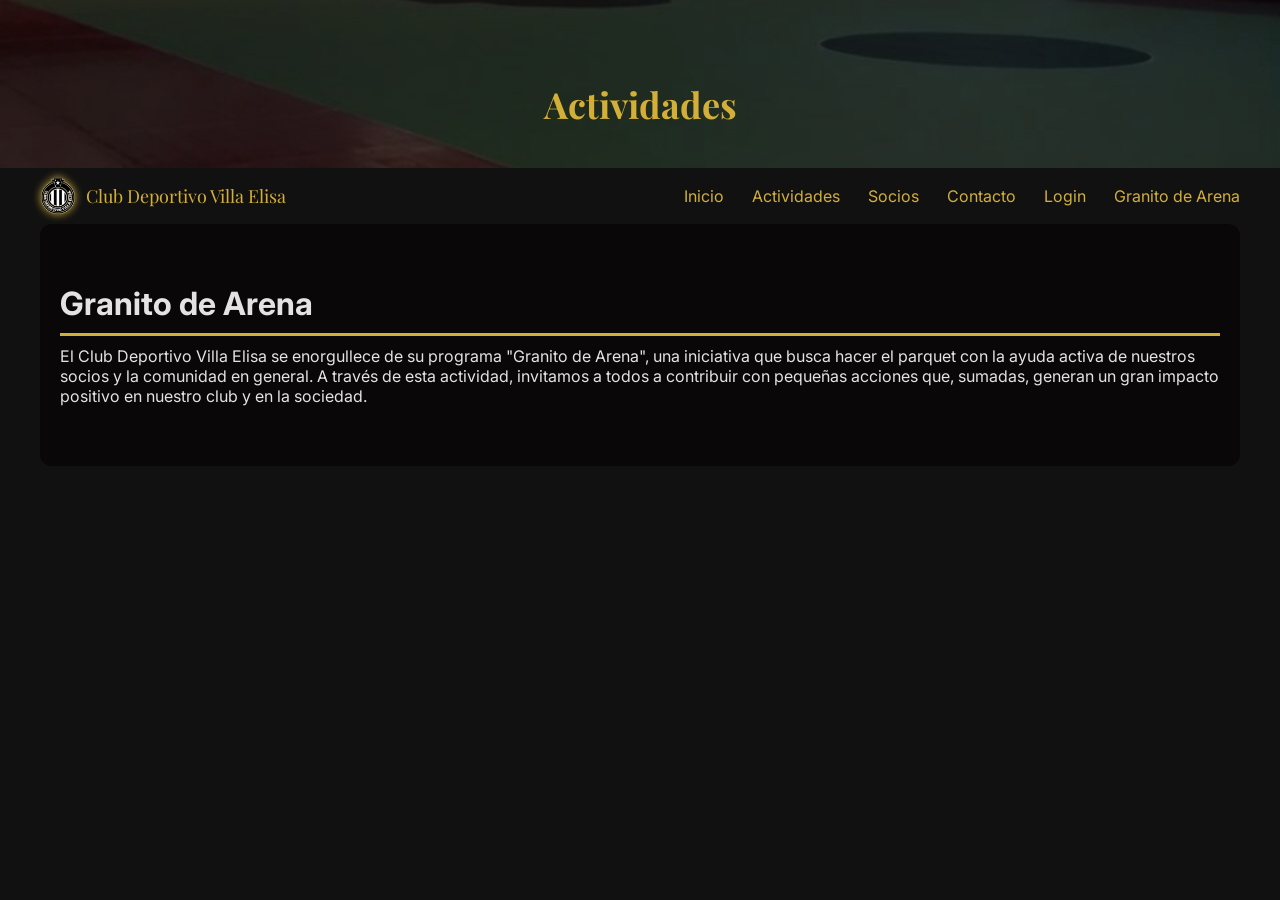
<file: granitodearena.html>
<!DOCTYPE html>
<html lang="es">
  <head>
    <meta charset="UTF-8">
    <meta name="viewport" content="width=device-width, initial-scale=1.0">
    <title>Club Tipazo - Actividades</title>
    <link href="https://fonts.googleapis.com/css2?family=Playfair+Display:wght@700&family=Inter:wght@400;600&display=swap" rel="stylesheet">
    <link rel="stylesheet" href="style.css">
  </head>
  <body>

    <header class="header-chico">
      <div class="header-overlay">
        <h1>Actividades</h1>
      </div>
    </header>

    <nav>
      <div class="nav-contenido">
        <div class="nav-marca">
          <img src="imagenes/logo.png" alt="Escudo" class="nav-escudo">
          <span class="nav-nombre">Club Deportivo Villa Elisa</span>
        </div>
        <button class="nav-hamburguesa" onclick="toggleMenu()">☰</button>
        <div class="nav-links" id="nav-links">
          <a href="index.html" onclick="cerrarMenu()">Inicio</a>
         <a href="actividades.html" onclick="cerrarMenu()">Actividades</a>
         <a href="socios.html" onclick="cerrarMenu()">Socios</a>
         <a href="contacto.html" onclick="cerrarMenu()">Contacto</a>
         <a href="login.html" onclick="cerrarMenu()">Login</a>
         <a href="granitodearena.html" onclick="cerrarMenu()">Granito de Arena</a>
        </div>
      </div>
    </nav>

<section id="granito de arena">
     <h2>Granito de Arena</h2>

      <p>El Club Deportivo Villa Elisa se enorgullece de su programa "Granito de Arena", una iniciativa que busca hacer el parquet con la ayuda activa de nuestros socios y la comunidad en general. A través de esta actividad, invitamos a todos a contribuir con pequeñas acciones que, sumadas, generan un gran impacto positivo en nuestro club y en la sociedad.</p>
</file>
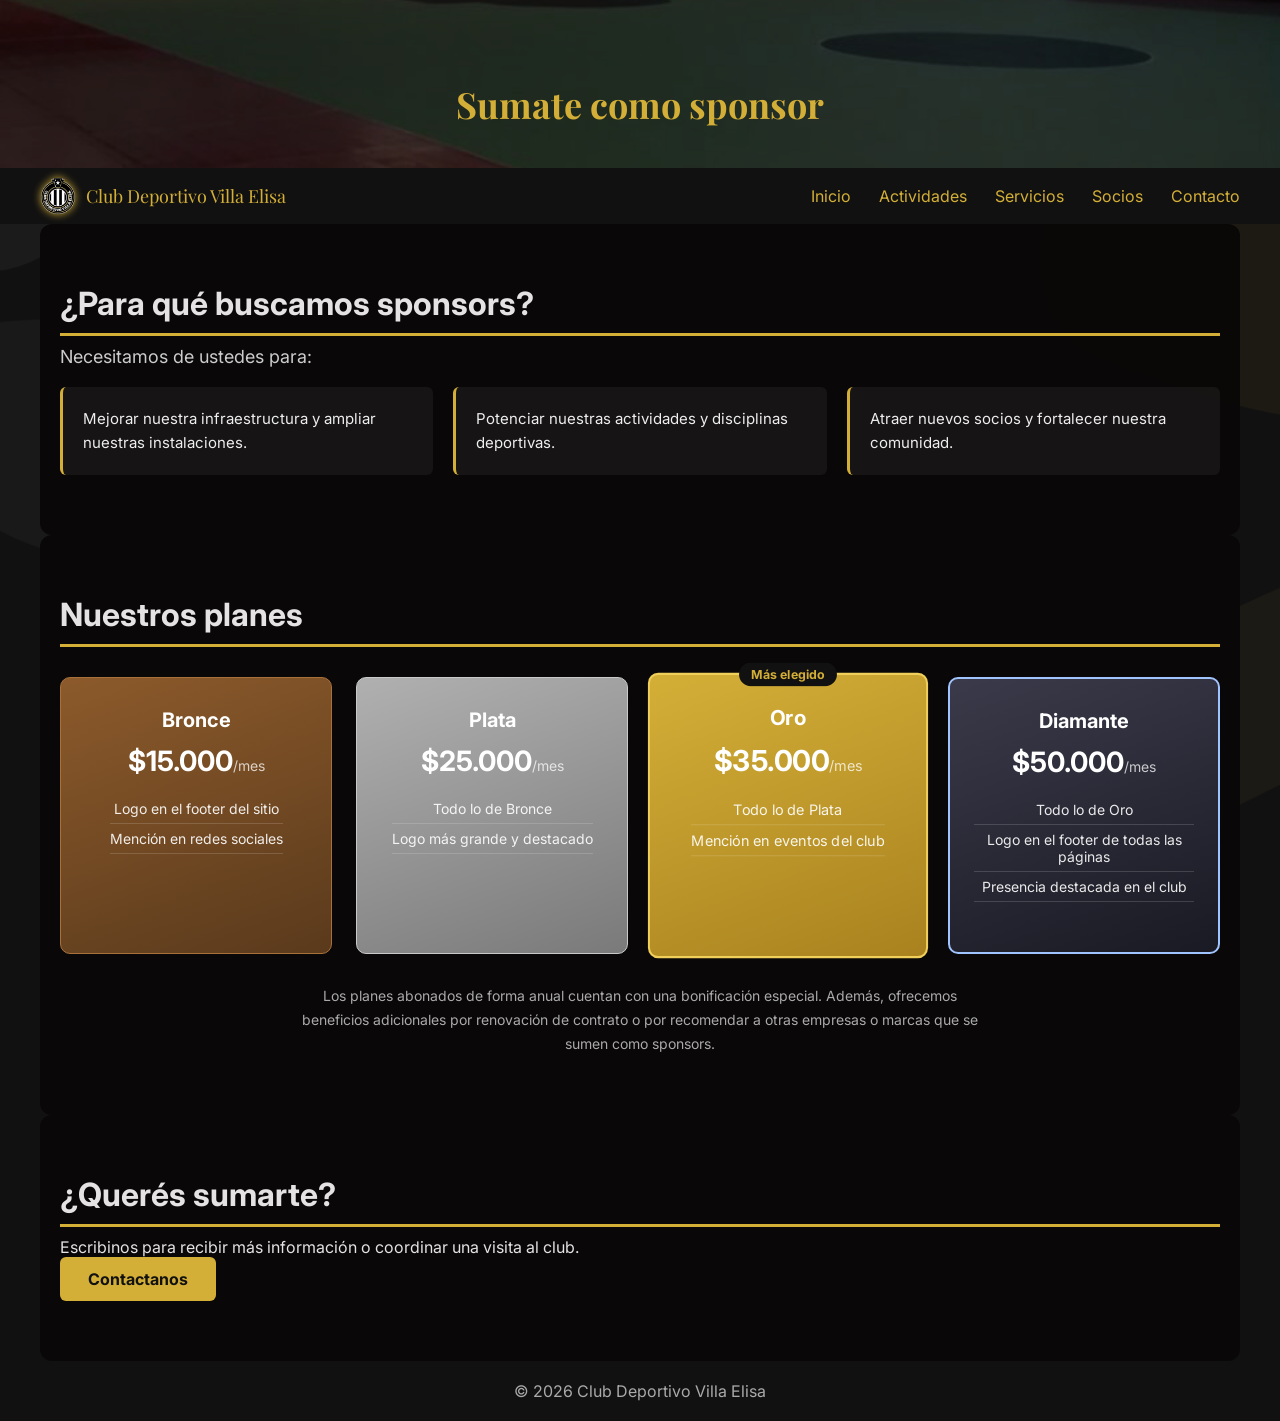
<file: sponsors.html>
<!DOCTYPE html>
<html lang="es">
  <head>
    <meta charset="UTF-8">
    <meta name="viewport" content="width=device-width, initial-scale=1.0">
    <title>Sponsors - Club Deportivo Villa Elisa</title>
    <link href="https://fonts.googleapis.com/css2?family=Playfair+Display:wght@700&family=Inter:wght@400;600&display=swap" rel="stylesheet">
    <link rel="stylesheet" href="style.css">
  </head>
  <body>

    <div class="mancha mancha-1"></div>
    <div class="mancha mancha-2"></div>
    <div class="mancha mancha-3"></div>
    <div class="mancha mancha-4"></div>

    <header class="header-chico">
      <div class="header-overlay">
        <h1>Sumate como sponsor</h1>
      </div>
    </header>

    <nav>
      <div class="nav-contenido">
        <div class="nav-marca">
          <img src="imagenes/logo.png" alt="Escudo" class="nav-escudo">
          <span class="nav-nombre">Club Deportivo Villa Elisa</span>
        </div>
        <button class="nav-hamburguesa" onclick="toggleMenu()">☰</button>
        <div class="nav-links" id="nav-links">
          <a href="index.html" onclick="cerrarMenu()">Inicio</a>
          <a href="actividades.html" onclick="cerrarMenu()">Actividades</a>
          <a href="servicios.html" onclick="cerrarMenu()">Servicios</a>
          <a href="socios.html" onclick="cerrarMenu()">Socios</a>
          <a href="contacto.html" onclick="cerrarMenu()">Contacto</a>
        </div>
      </div>
    </nav>

    <section id="sponsors-porque">
      <h2>¿Para qué buscamos sponsors?</h2>
      <p class="sponsors-subtitulo">Necesitamos de ustedes para:</p>
      <div class="porque-grid">
        <div class="porque-item">
          <p>Mejorar nuestra infraestructura y ampliar nuestras instalaciones.</p>
        </div>
        <div class="porque-item">
          <p>Potenciar nuestras actividades y disciplinas deportivas.</p>
        </div>
        <div class="porque-item">
          <p>Atraer nuevos socios y fortalecer nuestra comunidad.</p>
        </div>
      </div>
    </section>

    <section id="planes">
      <h2>Nuestros planes</h2>
      <div class="planes-grid">

        <div class="plan bronce">
          <h3>Bronce</h3>
          <p class="plan-precio">$15.000<span>/mes</span></p>
          <ul class="plan-beneficios">
            <li>Logo en el footer del sitio</li>
            <li>Mención en redes sociales</li>
          </ul>
        </div>

        <div class="plan plata">
          <h3>Plata</h3>
          <p class="plan-precio">$25.000<span>/mes</span></p>
          <ul class="plan-beneficios">
            <li>Todo lo de Bronce</li>
            <li>Logo más grande y destacado</li>
          </ul>
        </div>

        <div class="plan destacado oro">
          <span class="plan-badge">Más elegido</span>
          <h3>Oro</h3>
          <p class="plan-precio">$35.000<span>/mes</span></p>
          <ul class="plan-beneficios">
            <li>Todo lo de Plata</li>
            <li>Mención en eventos del club</li>
          </ul>
        </div>

        <div class="plan diamante">
          <h3>Diamante</h3>
          <p class="plan-precio">$50.000<span>/mes</span></p>
          <ul class="plan-beneficios">
            <li>Todo lo de Oro</li>
            <li>Logo en el footer de todas las páginas</li>
            <li>Presencia destacada en el club</li>
          </ul>
        </div>

      </div>

      <p class="planes-nota">
        Los planes abonados de forma anual cuentan con una bonificación especial.
        Además, ofrecemos beneficios adicionales por renovación de contrato o por recomendar
        a otras empresas o marcas que se sumen como sponsors.
      </p>
    </section>

    <section id="sponsors-contacto">
      <h2>¿Querés sumarte?</h2>
      <p>Escribinos para recibir más información o coordinar una visita al club.</p>
      <a href="contacto.html" class="sponsor-btn">Contactanos</a>
    </section>

    <footer>
      <p>© 2026 Club Deportivo Villa Elisa</p>
    </footer>

    <script src="script.js"></script>
  </body>
</html>
</file>
<file: style.css>
/* ===================================
   RESET Y BASE
=================================== */
* {
  margin: 0;
  padding: 0;
  box-sizing: border-box;
}

body {
  font-family: 'Inter', Arial, sans-serif;
  color: #e4e2e2;
  background-color: #111;
  position: relative;
  overflow-x: hidden;
}

body::before {
  content: '';
  position: fixed;
  top: 0;
  left: 0;
  width: 100%;
  height: 100%;
  z-index: -1;
  background-color: #111;
  overflow: hidden;
}

.mancha {
  position: fixed;
  border-radius: 60% 40% 70% 30% / 50% 60% 40% 70%;
  z-index: -1;
  pointer-events: none;
}

.mancha-1 {
  width: 600px;
  height: 300px;
  background-color: white;
  opacity: 0.04;
  top: -100px;
  left: -200px;
  transform: rotate(-30deg);
}

.mancha-2 {
  width: 400px;
  height: 200px;
  background-color: #d4af37;
  opacity: 0.06;
  top: 200px;
  right: -150px;
  transform: rotate(20deg);
}

.mancha-3 {
  width: 700px;
  height: 250px;
  background-color: white;
  opacity: 0.03;
  bottom: 300px;
  left: -100px;
  transform: rotate(15deg);
}

.mancha-4 {
  width: 500px;
  height: 180px;
  background-color: #d4af37;
  opacity: 0.05;
  bottom: 100px;
  right: -200px;
  transform: rotate(-25deg);
}

/* ===================================
   HEADER (home y páginas internas)
=================================== */
header {
  background-image: url('imagenes/foto fondo.jpg');
  background-size: cover;
  background-position: center;
  color: white;
  text-align: center;
  position: relative;
}

.header-overlay {
  background-color: rgba(0, 0, 0, 0.65);
  padding: 60px 20px;
}

.escudo {
  width: 120px;
  height: 120px;
  object-fit: contain;
  margin-bottom: 20px;
  filter: drop-shadow(0 0 6px #d4af37);
}

header h1 {
  font-size: 48px;
  color: #d4af37;
  font-family: 'Playfair Display', serif;
}

header p {
  margin-top: 10px;
  font-size: 18px;
  color: #aaa;
}

/* Header chico de páginas internas (actividades, servicios, etc.) */
.header-chico {
  padding: 0;
}

.header-chico .header-overlay {
  padding: 80px 20px 40px;
}

.header-chico h1 {
  font-family: 'Playfair Display', serif;
  font-size: 36px;
}


/* ===================================
   NAV
=================================== */
nav {
  background-color: #111;
  padding: 10px 20px;
  position: sticky;
  top: 0;
  left: 0;
  width: 100%;
  z-index: 100;
}

.nav-contenido {
  display: flex;
  align-items: center;
  justify-content: space-between;
  max-width: 1200px;
  margin: 0 auto;
}

.nav-escudo {
  height: 36px;
  width: 36px;
  object-fit: contain;
  filter: drop-shadow(0 0 4px #d4af37);
}

.nav-marca {
  display: flex;
  align-items: center;
  gap: 10px;
}

.nav-nombre {
  color: #d4af37;
  font-family: 'Playfair Display', serif;
  font-size: 18px;
}

.nav-links a {
  color: #d4af37;
  text-decoration: none;
  margin-left: 24px;
  font-size: 16px;
}

.nav-links a:hover {
  color: white;
}

.nav-hamburguesa {
  display: none;
  background: none;
  border: none;
  color: #d4af37;
  font-size: 28px;
  cursor: pointer;
}


/* ===================================
   ESTRUCTURA GENERAL DE SECTION
=================================== */
section {
  padding: 60px 20px;
  max-width: 1200px;
  margin: 0 auto;
  background-color: rgba(10, 8, 8, 0.97);
  border-radius: 12px;
}

section h2 {
  font-size: 32px;
  border-bottom: 3px solid #d4af37;
  padding-bottom: 10px;
  margin-bottom: 10px;
}


/* ===================================
   FOOTER
=================================== */
footer {
  background-color: #111;
  color: #aaa;
  text-align: center;
  padding: 20px;
}

.footer-sponsors {
  margin-bottom: 20px;
}

.footer-sponsors-label {
  font-size: 13px;
  text-transform: uppercase;
  letter-spacing: 1px;
  color: #777;
  margin-bottom: 12px;
}

.footer-sponsors-logos {
  display: flex;
  justify-content: center;
  gap: 20px;
  flex-wrap: wrap;
}

.footer-sponsors-logos img {
  height: 50px;
  width: auto;
  border-radius: 4px;
}


/* ===================================
   ACTIVIDADES (grilla + tarjetas)
=================================== */
.grilla-actividades {
  display: grid;
  grid-template-columns: repeat(auto-fit, minmax(250px, 1fr));
  gap: 20px;
  margin-top: 30px;
  justify-content: center;
}

.actividad {
  background-color: #686767;
  border: 2px solid transparent;
  border-radius: 10px;
  padding: 30px 20px;
  text-align: center;
  transition: border 0.2s;
}

.actividad:hover {
  border: 2px solid #d4af37;
}

.actividad img {
  width: 100%;
  height: 180px;
  object-fit: cover;
  border-radius: 6px;
  margin-bottom: 10px;
}

.icono {
  font-size: 48px;
  display: block;
  margin-bottom: 10px;
}

.actividad h3 {
  margin-top: 10px;
  font-size: 18px;
}

.actividad a {
  display: inline-block;
  margin-top: 10px;
  color: #111;
  text-decoration: none;
  font-size: 14px;
  font-weight: bold;
}

/* Panel de horarios (versión vieja sin modal, por si la usás en algún lado) */
.horarios {
  display: none;
  background-color: #f0f0f0;
  border-radius: 6px;
  padding: 10px;
  margin: 10px 0;
  text-align: left;
}

.horarios p {
  font-size: 14px;
  margin-bottom: 6px;
}

.btn-horarios {
  background-color: #111;
  color: #d4af37;
  border: none;
  padding: 8px 16px;
  border-radius: 6px;
  cursor: pointer;
  font-size: 14px;
  margin: 10px 0;
  width: 100%;
}

.btn-horarios:hover {
  background-color: #d4af37;
  color: #111;
}


/* ===================================
   MODAL (horarios de actividades)
=================================== */
.modal-overlay {
  display: none;
  position: fixed;
  top: 0;
  left: 0;
  width: 100%;
  height: 100%;
  background-color: rgba(0, 0, 0, 0.75);
  z-index: 1000;
  justify-content: center;
  align-items: center;
}

.modal-overlay.activo {
  display: flex;
}

.modal-contenido {
  background-color: white;
  border-radius: 10px;
  padding: 40px;
  max-width: 500px;
  width: 90%;
  position: relative;
  max-height: 80vh;
  overflow-y: auto;
}

.modal-cerrar {
  position: absolute;
  top: 16px;
  right: 16px;
  background: none;
  border: none;
  font-size: 20px;
  cursor: pointer;
  color: #111;
}

#modal-titulo {
  font-size: 24px;
  margin-bottom: 20px;
  color: #111;
  border-bottom: 3px solid #d4af37;
  padding-bottom: 10px;
}

#modal-cuerpo p {
  font-size: 15px;
  margin-bottom: 8px;
  color: #444;
}

#modal-cuerpo img {
  width: 100%;
  border-radius: 8px;
  margin-top: 16px;
}


/* ===================================
   SERVICIOS (beneficios de socio)
=================================== */
#servicios {
  background-color: #f9f9f9;
}

.servicios-grid {
  display: grid;
  grid-template-columns: repeat(auto-fit, minmax(250px, 1fr));
  gap: 24px;
  margin-top: 30px;
}

.servicio {
  background-color: white;
  border-radius: 10px;
  overflow: hidden;
  box-shadow: 0 2px 8px rgba(0,0,0,0.08);
}

.servicio img {
  width: 100%;
  height: 200px;
  object-fit: cover;
}

.servicio-texto {
  padding: 20px;
}

.servicio-texto h3 {
  font-size: 18px;
  margin-bottom: 10px;
  color: #111;
}

.servicio-texto p {
  font-size: 15px;
  color: #bdbdbd;
  line-height: 1.6;
}


/* ===================================
   NOSOTROS
=================================== */
.nosotros-grid {
  display: grid;
  grid-template-columns: 1fr 1fr;
  gap: 40px;
  margin-top: 30px;
  align-items: center;
}

.nosotros-texto p {
  font-size: 16px;
  line-height: 1.8;
  margin-bottom: 16px;
  color: #bdbdbd;
}

.nosotros-numeros {
  display: flex;
  justify-content: space-around;
}

.numero {
  text-align: center;
  display: flex;
  flex-direction: column;
}

.numero-grande {
  font-size: 48px;
  font-weight: bold;
  color: #d4af37;
}

.numero-label {
  font-size: 14px;
  color: #aaa;
  margin-top: 4px;
}


/* ===================================
   CONTACTO (info + mapa)
=================================== */
.contacto-grid {
  display: grid;
  grid-template-columns: 1fr 1fr;
  gap: 40px;
  margin-top: 30px;
  align-items: center;
}

.contacto-info h3 {
  font-size: 22px;
  margin-bottom: 16px;
  color: #a5a3a3;
}

.contacto-info p {
  margin-bottom: 10px;
  font-size: 16px;
}

.redes {
  margin-top: 20px;
}

.redes a {
  display: inline-block;
  background-color: #919090;
  color: #111;
  padding: 10px 20px;
  border-radius: 6px;
  text-decoration: none;
  font-weight: bold;
}

.redes a:hover {
  background-color: #d4af37;
  color: #111;
}

#form-contacto button {
  background-color: #919090;
  color: #111;
}

#form-contacto button:hover {
  background-color: #d4af37;
  color: #111;
}

/* ===================================
   FORMULARIOS (contacto + inscripción)
=================================== */
.formulario {
  display: flex;
  flex-direction: column;
  gap: 10px;
  margin-top: 16px;
}

#inscripcion h2 {
  color: rgb(15, 15, 15);
}

.formulario input,
.formulario textarea,
.formulario select {
  padding: 10px;
  border: 2px solid #ddd;
  border-radius: 6px;
  font-size: 15px;
  font-family: 'Inter', Arial, sans-serif;
  outline: none;
  background-color: white;
}

.formulario input:focus,
.formulario textarea:focus,
.formulario select:focus {
  border-color: #d4af37;
}

.formulario textarea {
  height: 120px;
  resize: vertical;
}

.formulario button {
  background-color: #111;
  color: #d4af37;
  border: none;
  padding: 12px;
  border-radius: 6px;
  font-size: 15px;
  cursor: pointer;
  font-weight: bold;
}

.formulario button:hover {
  background-color: #d4af37;
  color: #111;
}

#respuesta {
  font-size: 14px;
  color: green;
  text-align: center;
}


/* ===================================
   CARRUSEL (home)
=================================== */
.carrusel {
  position: relative;
  width: 100%;
  height: 70vh;
  overflow: hidden;
}

.carrusel-slides {
  width: 100%;
  height: 100%;
  position: relative;
}

.carrusel-img {
  width: 100%;
  height: 100%;
  object-fit: cover;
  position: absolute;
  top: 0;
  left: 0;
  opacity: 0;
  transition: opacity 0.8s ease;
}

.carrusel-img.activa {
  opacity: 1;
}

.carrusel-flecha {
  position: absolute;
  top: 50%;
  transform: translateY(-50%);
  background-color: rgba(0,0,0,0.5);
  color: white;
  border: none;
  font-size: 32px;
  width: 44px;
  height: 44px;
  border-radius: 50%;
  cursor: pointer;
  z-index: 10;
}

.carrusel-flecha.izquierda {
  left: 20px;
}

.carrusel-flecha.derecha {
  right: 20px;
}

.carrusel-puntos {
  position: absolute;
  bottom: 20px;
  left: 50%;
  transform: translateX(-50%);
  display: flex;
  gap: 10px;
  z-index: 10;
}

.punto {
  width: 12px;
  height: 12px;
  border-radius: 50%;
  background-color: rgba(255,255,255,0.5);
  cursor: pointer;
}

.punto.activo {
  background-color: #d4af37;
}

/* ===================================
   NOTICIAS (slider de posts)
=================================== */
#noticias {
  max-width: 1200px;
}

.noticias-wrapper {
  position: relative;
  margin-top: 30px;
}

.noticias-overflow {
  overflow: hidden;
  width: 100%;
}

.noticias-contenedor {
  display: flex;
  gap: 20px;
  transition: transform 0.3s ease;
  width: max-content;
}

.noticias-contenedor.sin-transicion {
  transition: none;
}

.noticia-card {
  min-width: 300px;
  width: 300px;
  border-radius: 10px;
  overflow: hidden;
  background-color: #f5f5f5;
  cursor: pointer;
  transition: transform 0.2s;
  text-decoration: none;
  color: #111;
  flex-shrink: 0;
}

.noticia-card:hover {
  transform: translateY(-4px);
}

.noticia-card img {
  width: 300px;
  height: 300px;
  object-fit: cover;
  display: block;
}

.noticia-info {
  padding: 12px;
}

.noticia-fecha {
  font-size: 13px;
  color: #888;
}

.noticias-flecha {
  position: absolute;
  top: 50%;
  transform: translateY(-50%);
  background-color: #111;
  color: #d4af37;
  border: none;
  font-size: 28px;
  width: 40px;
  height: 40px;
  border-radius: 50%;
  cursor: pointer;
  z-index: 10;
  transition: background-color 0.2s;
}

.noticias-flecha:hover {
  background-color: #d4af37;
  color: #111;
}

.noticias-flecha.izquierda {
  left: -20px;
}

.noticias-flecha.derecha {
  right: -20px;
}

/* ===================================
   SOCIOS (aranceles + inscripción)
=================================== */
.aranceles-intro {
  color: #666;
  margin-bottom: 20px;
}

.cuota-socio {
  background-color: #111;
  color: white;
  text-align: center;
  padding: 30px;
  border-radius: 10px;
  margin-bottom: 30px;
}

.cuota-socio h3 {
  font-size: 18px;
  color: #d4af37;
  margin-bottom: 10px;
}

.precio {
  font-size: 36px;
  font-weight: bold;
}

.precio span {
  font-size: 16px;
  font-weight: normal;
  color: #aaa;
}

.tabla-aranceles {
  width: 100%;
  border-collapse: collapse;
}

.tabla-aranceles th,
.tabla-aranceles td {
  text-align: left;
  padding: 12px 16px;
  border-bottom: 1px solid #333;
  color: white;
}

.tabla-aranceles th {
  background-color: #111;
  color: #d4af37;
}

.tabla-aranceles tr:nth-child(even) {
  background-color: #131212;
}

#inscripcion {
  background-color: #f9f9f9;
}


/* ===================================
   SPONSORS (CTA en home)
=================================== */
#sponsor-cta {
  text-align: center;
  background-color: #111;
  color: white;
}

#sponsor-cta h2 {
  border-bottom: none;
  color: #d4af37;
}

#sponsor-cta p {
  max-width: 500px;
  margin: 0 auto 20px;
  color: #ccc;
}

.sponsor-btn {
  display: inline-block;
  background-color: #d4af37;
  color: #111;
  padding: 12px 28px;
  border-radius: 6px;
  text-decoration: none;
  font-weight: bold;
}

.sponsor-btn:hover {
  background-color: white;
}

/* ===================================
   PANEL DE SOCIO
=================================== */
.fila {
  display: flex;
  justify-content: space-between;
  align-items: center;
  padding: 14px 0;
  border-bottom: 1px solid rgba(255, 255, 255, 0.08);
}

.fila:last-of-type { border-bottom: none; }

.fila .label {
  color: #aaa;
  font-size: 0.88rem;
}

.fila .valor {
  font-weight: 500;
  text-align: right;
  color: white;
}

.badge {
  display: inline-block;
  padding: 4px 12px;
  border-radius: 20px;
  font-size: 0.82rem;
  font-weight: 600;
}

.badge.al_dia { background: rgba(127, 191, 127, 0.15); color: #7fbf7f; }
.badge.pendiente { background: rgba(224, 122, 122, 0.15); color: #e07a7a; }

button#btn-salir {
  width: 100%;
  margin-top: 28px;
  padding: 12px;
  background: transparent;
  border: 1px solid rgba(212, 175, 55, 0.25);
  border-radius: 8px;
  color: #aaa;
  font-family: 'Inter', sans-serif;
  font-size: 0.9rem;
  cursor: pointer;
}

button#btn-salir:hover {
  border-color: #d4af37;
  color: #d4af37;
}

/* ===================================
   PLANES DE SPONSORS
=================================== */
.planes-grid {
  display: grid;
  grid-template-columns: repeat(auto-fit, minmax(240px, 1fr));
  gap: 24px;
  margin-top: 30px;
}

.plan {
  border-radius: 10px;
  padding: 30px 24px;
  text-align: center;
  position: relative;
  display: flex;
  flex-direction: column;
  align-items: center;
}

.plan.bronce {
  background: linear-gradient(160deg, #8c5a2b, #5a3a1c);
  border: 1px solid #a9713a;
}

.plan.plata {
  background: linear-gradient(160deg, #b0b0b0, #7a7a7a);
  border: 1px solid #c9c9c9;
}

.plan.oro {
  background: linear-gradient(160deg, #d4af37, #a9821f);
  border: 2px solid #f0cf5a;
}

.plan.diamante {
  background: linear-gradient(160deg, #3a3a4a, #1a1a24);
  border: 2px solid #a0c4ff;
}

.plan.destacado {
  transform: scale(1.03);
}

.plan-badge {
  position: absolute;
  top: -12px;
  left: 50%;
  transform: translateX(-50%);
  background-color: #111;
  color: #d4af37;
  font-size: 12px;
  font-weight: bold;
  padding: 4px 12px;
  border-radius: 12px;
}

.plan h3 {
  color: white;
  font-size: 20px;
  margin-bottom: 12px;
}

.plan-precio {
  font-size: 28px;
  font-weight: bold;
  color: white;
  margin-bottom: 16px;
}

.plan-precio span {
  font-size: 14px;
  font-weight: normal;
  color: rgba(255,255,255,0.75);
}

.plan-beneficios {
  list-style: none;
  padding: 0;
  margin-bottom: 20px;
  text-align: center;
}

.plan-beneficios li {
  color: rgba(255,255,255,0.9);
  font-size: 14px;
  padding: 6px 0;
  border-bottom: 1px solid rgba(255,255,255,0.15);
}

.plan-btn {
  display: inline-block;
  background-color: #111;
  color: #d4af37;
  padding: 10px 24px;
  border-radius: 6px;
  text-decoration: none;
  font-weight: bold;
}

.plan-btn:hover {
  background-color: white;
  color: #111;
}

/* ===================================
   SPONSORS - PORQUÉ (grid de razones)
=================================== */
.sponsors-subtitulo {
  color: #ccc;
  font-size: 18px;
  margin-bottom: 20px;
}

.porque-grid {
  display: grid;
  grid-template-columns: repeat(auto-fit, minmax(220px, 1fr));
  gap: 20px;
}

.porque-item {
  background-color: rgba(255, 255, 255, 0.05);
  border-left: 3px solid #d4af37;
  border-radius: 6px;
  padding: 20px;
}

.porque-item p {
  color: #eee;
  font-size: 15px;
  line-height: 1.6;
}

.planes-nota {
  margin-top: 30px;
  color: #aaa;
  font-size: 14px;
  line-height: 1.7;
  text-align: center;
  max-width: 700px;
  margin-left: auto;
  margin-right: auto;
}

/* ===================================
   MEDIA QUERIES (responsive - celular)
=================================== */
@media (max-width: 600px) {

  .nav-hamburguesa {
    display: block;
  }

  .nav-nombre {
    display: none;
  }

  .nav-links {
    display: none;
    position: absolute;
    top: 56px;
    left: 0;
    width: 100%;
    background-color: #222;
    flex-direction: column;
    padding: 10px 0;
  }

  .nav-links.abierto {
    display: flex;
  }

  .nav-links a {
    padding: 12px 20px;
    margin: 0;
    border-bottom: 1px solid #333;
  }

  .nosotros-grid {
    grid-template-columns: 1fr;
  }

  .contacto-grid {
    grid-template-columns: 1fr;
  }

  header h1 {
    font-size: 32px;
  }

  nav a {
    margin: 0 10px;
    font-size: 14px;
  }

  .nosotros-numeros {
    justify-content: space-between;
  }

}

@media (max-width: 600px) {
  .noticia-card {
    min-width: 100%;
  }

  .noticias-flecha.izquierda {
    left: 0;
  }

  .noticias-flecha.derecha {
    right: 0;
  }
}
</file>
